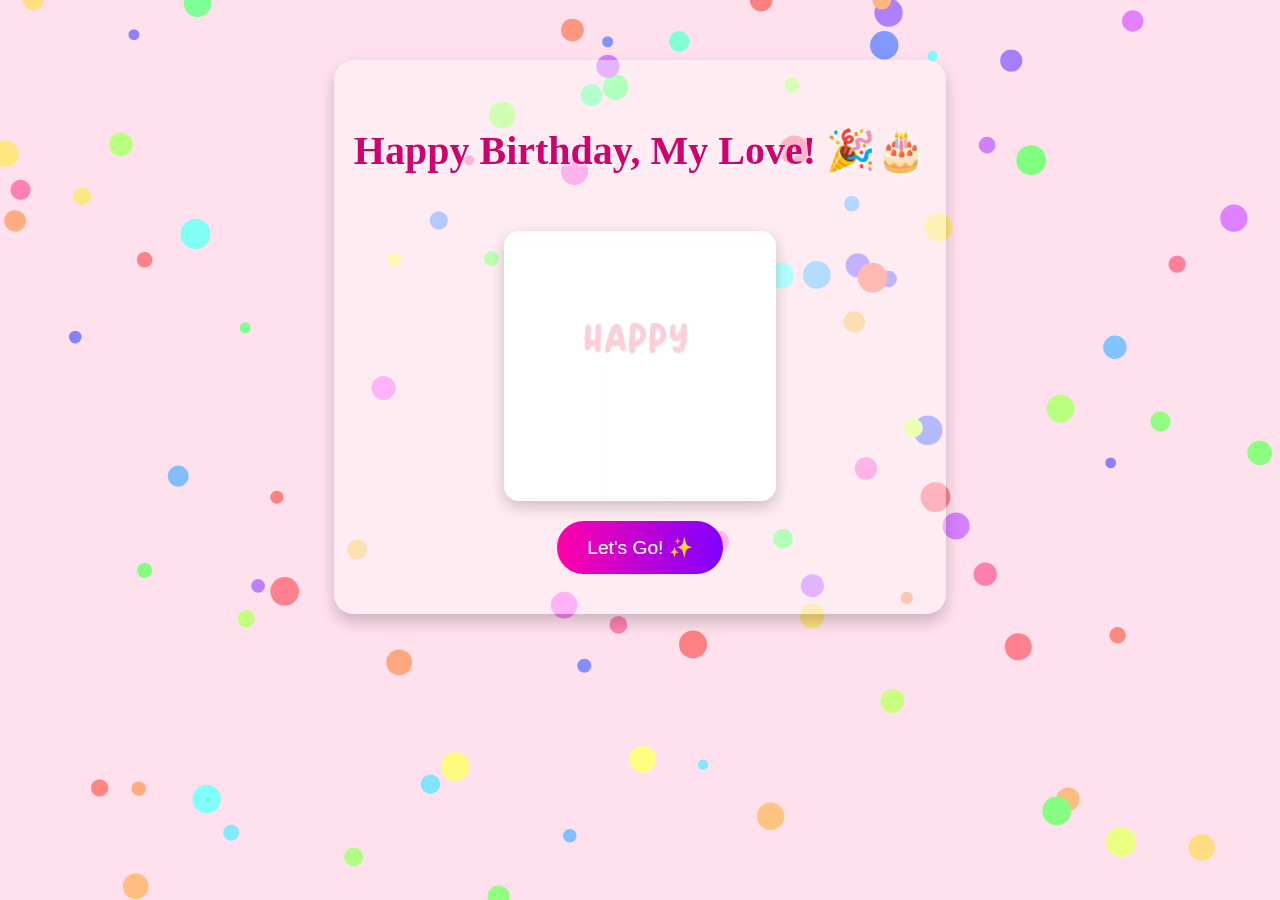
<file: index.html>
<!DOCTYPE html>
<html lang="en">
<head>
  <meta charset="UTF-8">
  <title>Happy Birthday!</title>
  <link rel="stylesheet" href="style.css">
</head>
<body>
  <div class="container">
  <h1>Happy Birthday, My Love! 🎉🎂</h1>

  <div class="video-wrapper">
  <video class="birthday-video" id="birthday-video">
    <source src="birthday_video.mp4" type="video/mp4">
    Your browser does not support the video tag.
  </video>
</div>


  <button onclick="startSurprise()">Let's Go! ✨</button>
</div>

  <canvas id="confetti-canvas"></canvas>
    
  <script src="script.js"></script>
</body>
</html>
</file>
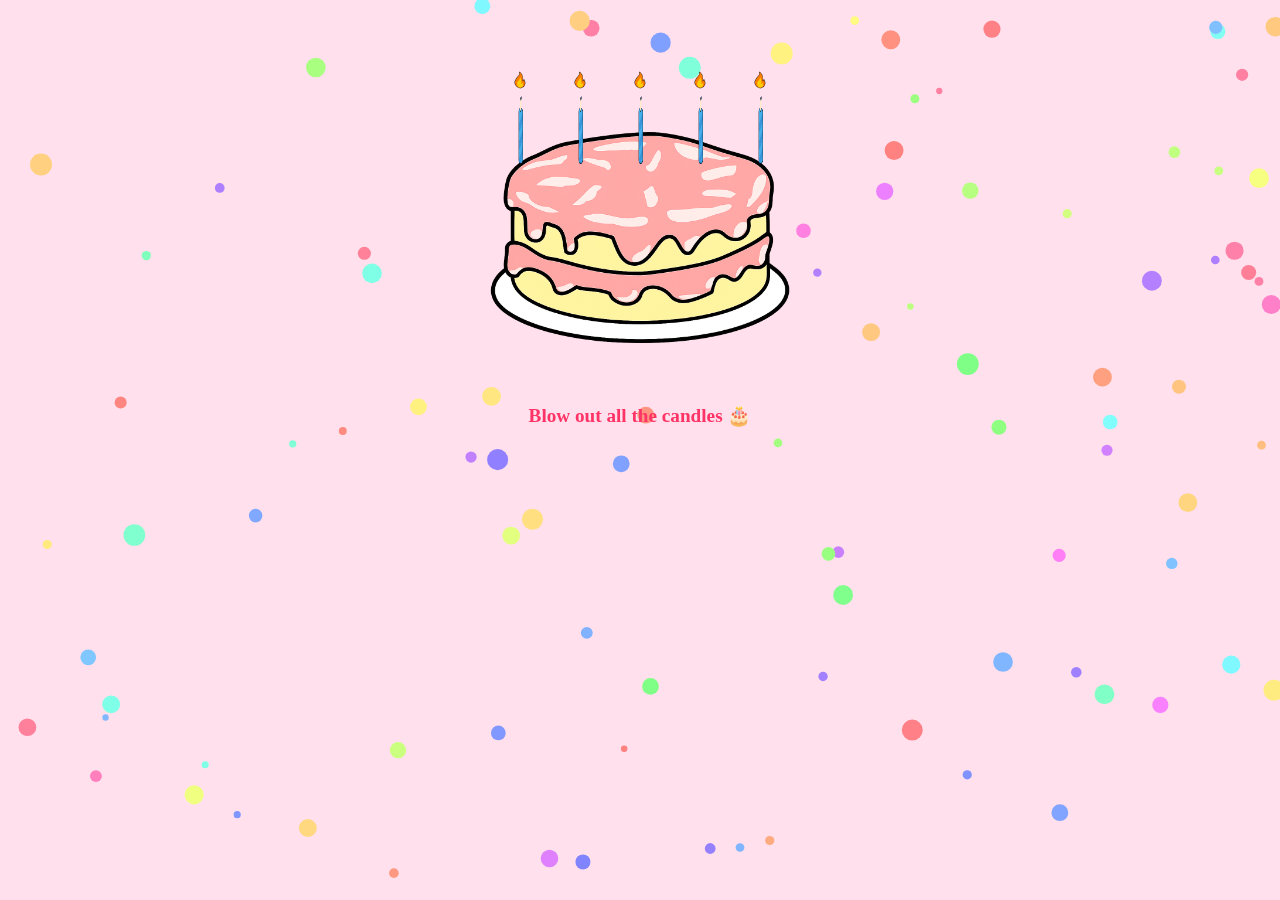
<file: cake.html>
<!DOCTYPE html>
<html lang="en">
<head>
  <meta charset="UTF-8">
  <title>Cake Surprise</title>
  <link rel="stylesheet" href="cake.css">
</head>
<body>

  <canvas id="confetti-canvas"></canvas>

  <div class="cake-container">
    <img src="cake.png" alt="Cake" class="cake-img" />

    <div class="candles">
      <div class="candle-wrapper">
        <img src="candle.png" class="candle" alt="Candle" />
        <img src="flame.png" class="flame" alt="Flame" onclick="blowFlame(this)" />
      </div>
      <div class="candle-wrapper">
        <img src="candle.png" class="candle" alt="Candle" />
        <img src="flame.png" class="flame" alt="Flame" onclick="blowFlame(this)" />
      </div>
      <div class="candle-wrapper">
        <img src="candle.png" class="candle" alt="Candle" />
        <img src="flame.png" class="flame" alt="Flame" onclick="blowFlame(this)" />
      </div>
      <div class="candle-wrapper">
        <img src="candle.png" class="candle" alt="Candle" />
        <img src="flame.png" class="flame" alt="Flame" onclick="blowFlame(this)" />
      </div>
      <div class="candle-wrapper">
        <img src="candle.png" class="candle" alt="Candle" />
        <img src="flame.png" class="flame" alt="Flame" onclick="blowFlame(this)" />
      </div>
    </div>
  </div>

  <!-- Message below cake -->
  <div id="blow-msg">Blow out all the candles 🎂</div>

  <!-- Hidden birthday message box -->
  <div id="message-box" class="hidden">
    <h2>✨ Happy Birthday, my love ✨</h2>
    <p>Close your eyes, make a wish, and let the universe do the rest. 💖</p>
    <button onclick="goToNext()">Next Surprise 💝</button>
  </div>

  <script src="cake.js"></script>
</body>
</html>
</file>
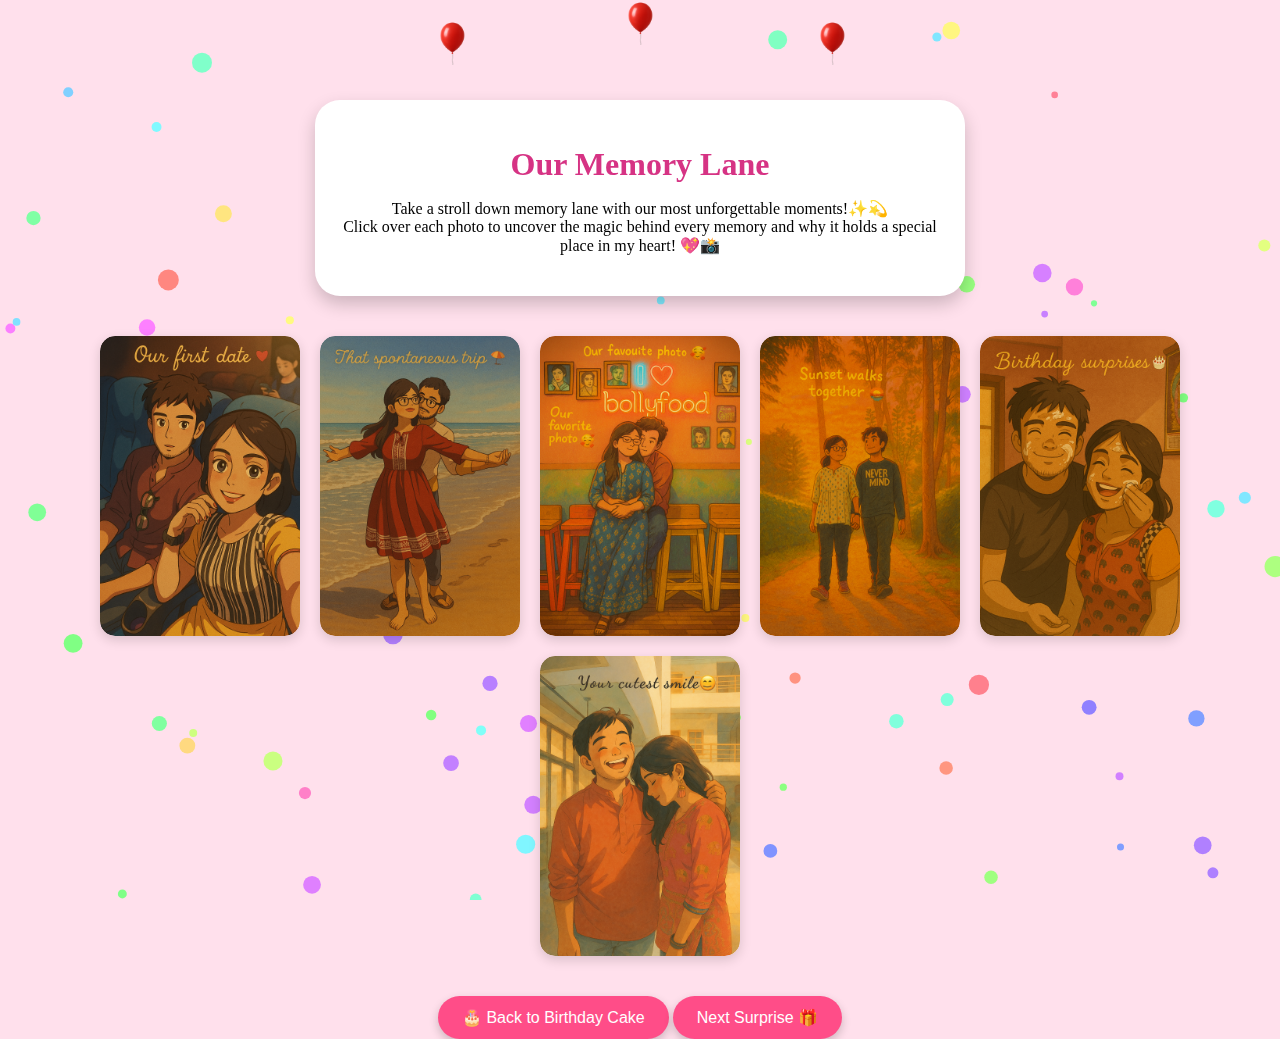
<file: memorylane.html>
<!DOCTYPE html>
<html lang="en">
<head>
  <meta charset="UTF-8">
  <title>Our Memory Lane</title>
  <link rel="stylesheet" href="memorylane.css">
</head>
<body>

  <canvas id="confetti-canvas"></canvas>

  <div class="balloon-box-wrapper">
    <img src="balloon.png" class="balloon left-balloon" />
    <img src="balloon.png" class="balloon center-balloon" />
    <img src="balloon.png" class="balloon right-balloon" />

    <div class="floating-box">
      <h1>Our Memory Lane</h1>
      <p>Take a stroll down memory lane with our most unforgettable moments!✨💫 <br>
        Click over each photo to uncover the magic behind every memory and why it holds a special place in my heart! 💖📸</p>
    </div>
  </div>

  <div class="memory-lane">
  <div class="memory-photo" onclick="revealPhoto(this)">
    <img src="ghibli1.png" data-original="photo1.jpg" alt="Memory 1">
    <div class="memory-caption">
      A seat for two, the lights went dim,<br>
      Our hearts beat fast on a spontaneous whim.<br>
      A glance, a laugh, your hand near mine—<br>
      The start of us, a moment divine. 💖🎬
    </div>
  </div>
  <div class="memory-photo" onclick="revealPhoto(this)">
    <img src="ghibli2.png" data-original="photo2.png" alt="Memory 2">
    <div class="memory-caption">
      With winds so free and skies so wide,<br>
      We chased the waves, no plans to guide.<br>
      A sudden spark, a sweet escape—<br>
      A memory made in ocean's shape. 🌊❤️
    </div>
  </div>
  <div class="memory-photo" onclick="revealPhoto(this)">
    <img src="ghibli3.png" data-original="photo3.jpg" alt="Memory 3">
    <div class="memory-caption">
      In the glow of Bollywood’s light,<br>
      You and I—just felt so right.<br>
      A stolen frame, a perfect show,<br>
      Our favorite photo, love in flow. ❤️🖼️
</div>

  </div>
  <div class="memory-photo" onclick="revealPhoto(this)">
    <img src="ghibli4.png" data-original="photo4.jpg" alt="Memory 4">
    <div class="memory-caption">
      Hand in hand, with skies aglow,<br>
      Through whispering trees, we gently go.<br>
      No rush, no race—just hearts in sync,<br>
      A sunset walk, our favorite link. 🌅🤝
</div>

  </div>
  <div class="memory-photo" onclick="revealPhoto(this)">
    <img src="ghibli5.png" data-original="photo5.jpg" alt="Memory 5">
    <div class="memory-caption">
      Frosting smiles and playful cheer,<br>
      Another surprise, with you so near.<br>
      Messy faces, hearts so bright,<br>
      A birthday filled with pure delight. 🥳🎈
</div>

  </div>
  <div class="memory-photo" onclick="revealPhoto(this)">
    <img src="ghibli6.png" data-original="photo6.jpg" alt="Memory 6">
    <div class="memory-caption">
      Your smile’s a spark, so pure, so bright,<br>
      It turns my world from dark to light.<br>
      A moment so sweet, I’ll always keep,<br>
      That cutest smile, it runs so deep. 🥰🌈
</div>

  </div>
</div>


<!-- Navigation buttons -->
<div class="nav-buttons">
    <button onclick="location.href='cake.html'" class="nav-button left">🎂 Back to Birthday Cake</button>
    <button onclick="location.href='message.html'" class="nav-button right">Next Surprise 🎁</button>
  </div>

 <script src="memorylane.js"></script>

</body>
</html>
</file>
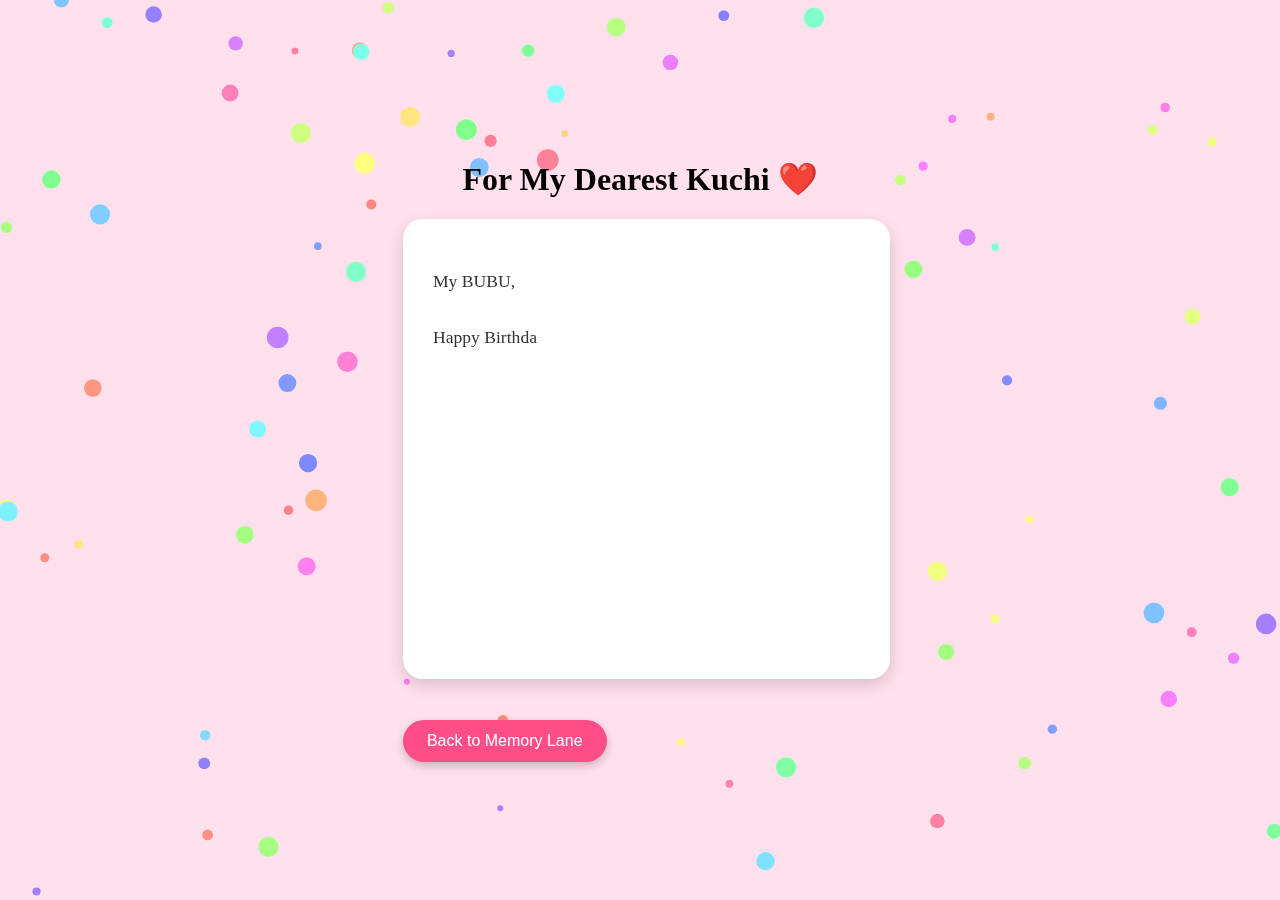
<file: message.html>
<!DOCTYPE html>
<html lang="en">
<head>
  <meta charset="UTF-8">
  <title>For My Dearest Kuchi ❤️</title>
  <link rel="stylesheet" href="message.css">
</head>
<body>
  <canvas id="confetti-canvas"></canvas>

  <div class="message-container">
    <h1>For My Dearest Kuchi ❤️</h1>
    <div class="message-box">
      <p id="typed-message" class="typed-text"></p>
    </div>

    <button onclick="location.href='memorylane.html'" class="back-btn">Back to Memory Lane</button>
    <button id="surprise-btn" onclick="location.href='finalsurprise.html'" class="surprise-btn hidden">Click for the Final Surprise! 🎁</button>

  </div>

  <script src="message.js"></script>
</body>
</html>
</file>
<file: style.css>
body {
  margin: 0;
  padding: 0;
  background-color: #ffe0ec;
  font-family: 'Comic Sans MS', cursive;
  overflow: hidden;
}

.container {
  position: relative; 
  z-index: 1;
  display: flex;
  flex-direction: column;
  align-items: center;
  background: rgba(255, 255, 255, 0.4);
  border-radius: 20px;
  padding: 40px 20px;
  margin: 60px auto;
  width: fit-content;
  max-width: 90%;
  box-shadow: 0 8px 16px rgba(0,0,0,0.2);
}



h1 {
  font-size: 2.5em;
  color: #d0006f;
  text-shadow: 1px 1px 3px white;
}

.video-wrapper {
  display: flex;
  justify-content: center;
  margin-top: 30px;
}

.birthday-video {
  width: 90%;
  max-width: 500px;
  max-height: 300px;
  border-radius: 15px;
  box-shadow: 0 6px 15px rgba(0, 0, 0, 0.2);
  object-fit: contain;
}

button {
  display: block;
  margin: 20px auto 0 auto; /* Center it below the video */
  padding: 15px 30px;
  font-size: 1.2em;
  background: linear-gradient(90deg, #ff00aa, #8000ff);
  color: white;
  border: none;
  border-radius: 30px;
  cursor: pointer;
  transition: 0.3s;
}

button:hover {
  transform: scale(1.1);
}


#confetti-canvas {
  position: fixed;
  top: 0;
  left: 0;
  pointer-events: none;
  width: 100%;
  height: 100%;
  z-index: 0; /* Push behind everything */
}


.play-song-btn {
  padding: 8px 18px;
  font-size: 0.9em;
  border-radius: 20px;
  background-color: #9400d3;
  color: white;
  border: none;
  cursor: pointer;
  box-shadow: 0 4px 10px rgba(0,0,0,0.2);
  transition: background 0.3s ease;
}

.play-song-btn:hover {
  background-color: #7a00b3;
}

@media (max-width: 768px) {
  .container, .floating-box, .message-box, .surprise-box {
    flex-direction: column !important;
    padding: 20px;
    width: 95% !important;
    max-width: 100% !important;
  }

  .photo-section {
    justify-content: center;
    margin-bottom: 20px;
  }

  .photo {
    max-width: 80vw !important;
  }

  .song-info .title {
    font-size: 0.95em;
  }

  .song-info .artist {
    font-size: 0.85em;
  }

  .song {
    flex-direction: row;
    align-items: flex-start;
  }

  .progress-container {
    font-size: 0.75em;
  }

  .nav-button, .back-btn, .surprise-btn {
    width: 90%;
    font-size: 0.95em;
  }

  .memory-photo {
    width: 45vw;
    height: auto;
  }
}
</file>
<file: cake.css>
body {
    margin: 0;
    padding: 0;
    font-family: 'Comic Sans MS', cursive;
    background-color: #ffe0ec;
    overflow: hidden;
    text-align: center;
  }
  
  #confetti-canvas {
    position: fixed;
    top: 0;
    left: 0;
    z-index: -1;
    width: 100vw;
    height: 100vh;
  }
  
  .cake-container {
    position: relative;
    margin-top: 80px;
    display: inline-block;
  }
  
  .cake-img {
    width: 300px;
    height: auto;
  }
  
  .candles {
    position: absolute;
    top: 10px; /* Adjust as needed */
    left: 0;
    width: 100%;
    display: flex;
    justify-content: space-around;
  }
  
  .candle-wrapper {
    position: relative;
    display: flex;
    flex-direction: column;
    align-items: center;
  }
  
  .candle {
    width: 25px;
    height: 80px;
  }
  
  .flame {
    width: 20px;
    height: 20px;
    position: absolute;
    top: -20px;
    left: 2px;
    cursor: pointer;
    transition: opacity 0.3s ease;
  }
  
  .hidden {
    display: none;
  }
  
  #message-box {
    margin-top: 40px;
    background: white;
    padding: 30px;
    width: 320px;
    border-radius: 20px;
    box-shadow: 0 4px 12px rgba(0,0,0,0.2);
    margin-left: auto;
    margin-right: auto;
    animation: fadeIn 1s ease-in;
    text-align: center;
  }
  
  #message-box button {
    padding: 10px 25px;
    border: none;
    background: #ff3366;
    color: white;
    font-size: 1em;
    border-radius: 25px;
    cursor: pointer;
    margin-top: 15px;
  }
  
  @keyframes fadeIn {
    from {opacity: 0;}
    to {opacity: 1;}
  }
  
  #blow-msg {
    font-size: 1.2em;
    margin-top: 20px;
    color: #ff3366;
    font-weight: bold;
    animation: pulse 1.5s infinite;
  }
  
  @keyframes pulse {
    0% { transform: scale(1); opacity: 1; }
    50% { transform: scale(1.05); opacity: 0.7; }
    100% { transform: scale(1); opacity: 1; }
  }
  
  @media (max-width: 768px) {
  .container, .floating-box, .message-box, .surprise-box {
    flex-direction: column !important;
    padding: 20px;
    width: 95% !important;
    max-width: 100% !important;
  }

  .photo-section {
    justify-content: center;
    margin-bottom: 20px;
  }

  .photo {
    max-width: 80vw !important;
  }

  .song-info .title {
    font-size: 0.95em;
  }

  .song-info .artist {
    font-size: 0.85em;
  }

  .song {
    flex-direction: row;
    align-items: flex-start;
  }

  .progress-container {
    font-size: 0.75em;
  }

  .nav-button, .back-btn, .surprise-btn {
    width: 90%;
    font-size: 0.95em;
  }

  .memory-photo {
    width: 45vw;
    height: auto;
  }
}
</file>
<file: memorylane.css>
body {
    margin: 0;
    padding: 0;
    font-family: 'Comic Sans MS', cursive;
    background-color: #ffe0ec;
    text-align: center;
    overflow-x: hidden;
    overflow-y: hidden;
}

#confetti-canvas {
    position: fixed;
    top: 0;
    left: 0;
    width: 100vw;
    height: 100vh;
    z-index: 0; 
    pointer-events: none;
}


.balloon-box-wrapper {
    position: relative;
    margin-top: 100px;
    text-align: center;
}

.floating-box {
    position: relative;
    display: inline-block;
    background: white;
    padding: 25px;
    border-radius: 25px;
    box-shadow: 0 8px 18px rgba(0,0,0,0.2);
    max-width: 600px;
    margin: 0 auto;
    animation: floatBox 2.5s ease-in-out infinite;
}

.floating-box h1 {
    color: #d63384;
    margin-bottom: 10px;
}

.balloon {
    position: absolute;
    width: 45px;
    animation: float 2.5s ease-in-out infinite;
    z-index: 2;
}

.left-balloon {
    top: -80px;
    left: calc(50% - 210px);
}

.center-balloon {
    top: -100px;
    left: calc(50% - 22px);
}

.right-balloon {
    top: -80px;
    left: calc(50% + 170px);
}

@keyframes float {
    0%, 100% { transform: translateY(0); }
    50% { transform: translateY(-10px); }
}

@keyframes floatBox {
    0%, 100% { transform: translateY(0); }
    50% { transform: translateY(-5px); }
}

/* Memory lane */
.memory-lane {
    display: flex;
    flex-wrap: wrap;
    justify-content: center;
    gap: 20px;
    margin: 40px 10px;
    padding: 0 10px;
}

.memory-photo {
    position: relative;
    width: 200px;
    height: 300px;
    overflow: hidden;
    border-radius: 15px;
    box-shadow: 0 4px 12px rgba(0,0,0,0.15);
    transition: transform 0.3s ease;
    cursor: pointer;
}

.memory-photo img {
    width: 100%;
    height: 100%;
    object-fit: cover;
    background-color: white;
    border-radius: 15px;
    transition: transform 0.4s ease, opacity 0.5s ease-in-out;
}

.memory-photo:hover img {
    transform: scale(1.05);
}

.memory-caption {
    position: absolute;
    bottom: 0;
    background: rgba(0,0,0,0.6);
    color: white;
    width: 100%;
    max-height: 100%; 
    overflow-y: auto; 
    text-align: center;
    padding: 10px;
    font-size: 0.85em;
    opacity: 0;
    transition: opacity 0.3s ease;
    pointer-events: none;
    box-sizing: border-box;
    line-height: 1.2em;
}

.memory-photo.revealed:hover .memory-caption {
    opacity: 1;
    pointer-events: auto;
}

.memory-photo.revealed img {
    opacity: 0;
    animation: fadeIn 0.6s forwards;
}

@keyframes fadeIn {
    from { opacity: 0; }
    to { opacity: 1; }
}

.nav-button {
    padding: 12px 24px;
    background-color: #ff4d88;
    color: white;
    font-size: 1em;
    border: none;
    border-radius: 999px;
    cursor: pointer;
    box-shadow: 0 4px 10px rgba(0,0,0,0.2);
    transition: background 0.3s ease;
    gap: 40px;
    white-space: nowrap;
}

.nav-button:hover {
    background-color: #e63973;
}

@media (max-width: 768px) {
  .container, .floating-box, .message-box, .surprise-box {
    flex-direction: column !important;
    padding: 20px;
    width: 95% !important;
    max-width: 100% !important;
  }

  .photo-section {
    justify-content: center;
    margin-bottom: 20px;
  }

  .photo {
    max-width: 80vw !important;
  }

  .song-info .title {
    font-size: 0.95em;
  }

  .song-info .artist {
    font-size: 0.85em;
  }

  .song {
    flex-direction: row;
    align-items: flex-start;
  }

  .progress-container {
    font-size: 0.75em;
  }

  .nav-button, .back-btn, .surprise-btn {
    width: 90%;
    font-size: 0.95em;
  }

  .memory-photo {
    width: 45vw;
    height: auto;
  }
}
</file>
<file: message.css>
body {
  margin: 0;
  padding: 0;
  font-family: 'Comic Sans MS', cursive;
  background-color: #ffe0ec;
  height: 100vh;
  overflow: hidden;
  display: flex;
  align-items: center;
  justify-content: center;
  flex-direction: column;
  position: relative;
}

#confetti-canvas {
  position: fixed;
  top: 0;
  left: 0;
  width: 100vw;
  height: 100vh;
  z-index: 0;
  pointer-events: none;
}

.message-container {
  position: relative;
  z-index: 1;
  text-align: center;
  padding: 20px;
}

.message-box {
  background: white;
  padding: 30px;
  border-radius: 20px;
  width: 90%;
  max-width: 800px; 
  height: 400px;
  margin: 20px auto;
  box-shadow: 0 6px 16px rgba(0, 0, 0, 0.15);
  font-size: 1.1em;
  color: #333;
  overflow-y: scroll;
  text-align: left;
  line-height: 1.6em;
  position: relative;
}

/* Hide scrollbar (for WebKit-based browsers like Chrome/Safari) */
.message-box::-webkit-scrollbar {
  width: 0;
  background: transparent;
}

/* Optional: also hide scrollbar in Firefox */
.message-box {
  scrollbar-width: none; /* Firefox */
  -ms-overflow-style: none; /* IE 10+ */
}

.hidden {
  opacity: 0;
  pointer-events: none;
  transition: opacity 0.8s ease;
}

.surprise-btn {
  margin-top: 20px;
  padding: 12px 25px;
  font-size: 1em;
  border: none;
  border-radius: 25px;
  cursor: pointer;
  box-shadow: 0 4px 12px rgba(0, 0, 0, 0.2);
  background-color: #ff4d88;
  color: white;
  transition: background 0.3s ease, opacity 0.8s ease;
}

.surprise-btn:hover {
  background-color: #e63973;
}


 .back-btn {
  padding: 12px 24px;
    background-color: #ff4d88;
    color: white;
    font-size: 1em;
    border: none;
    border-radius: 999px;
    cursor: pointer;
    box-shadow: 0 4px 10px rgba(0,0,0,0.2);
    transition: background 0.3s ease;
    gap: 40px;
    white-space: nowrap;
}

 .back-btn:hover {
  background-color: #e63973;
}

@media (max-width: 768px) {
  .container, .floating-box, .message-box, .surprise-box {
    flex-direction: column !important;
    padding: 20px;
    width: 95% !important;
    max-width: 100% !important;
  }

  .photo-section {
    justify-content: center;
    margin-bottom: 20px;
  }

  .photo {
    max-width: 80vw !important;
  }

  .song-info .title {
    font-size: 0.95em;
  }

  .song-info .artist {
    font-size: 0.85em;
  }

  .song {
    flex-direction: row;
    align-items: flex-start;
  }

  .progress-container {
    font-size: 0.75em;
  }

  .nav-button, .back-btn, .surprise-btn {
    width: 90%;
    font-size: 0.95em;
  }

  .memory-photo {
    width: 45vw;
    height: auto;
  }
}
</file>
